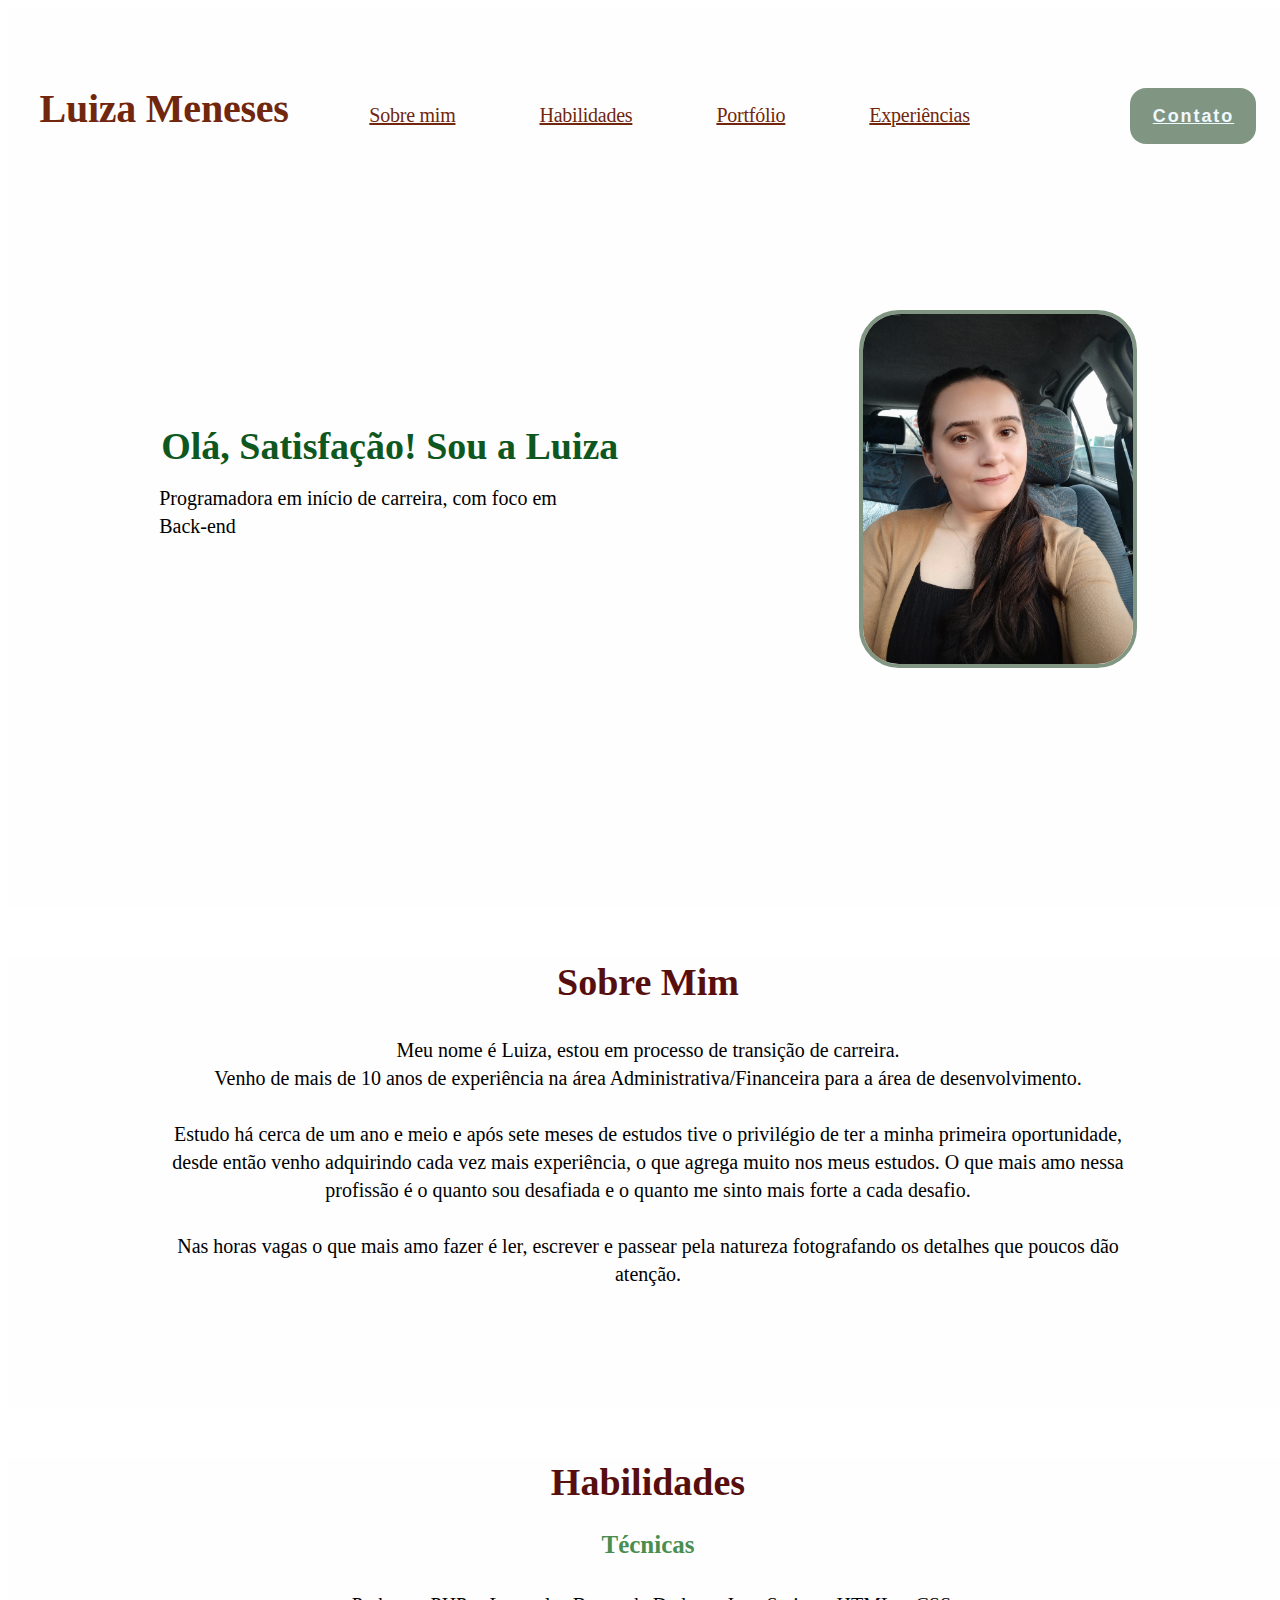
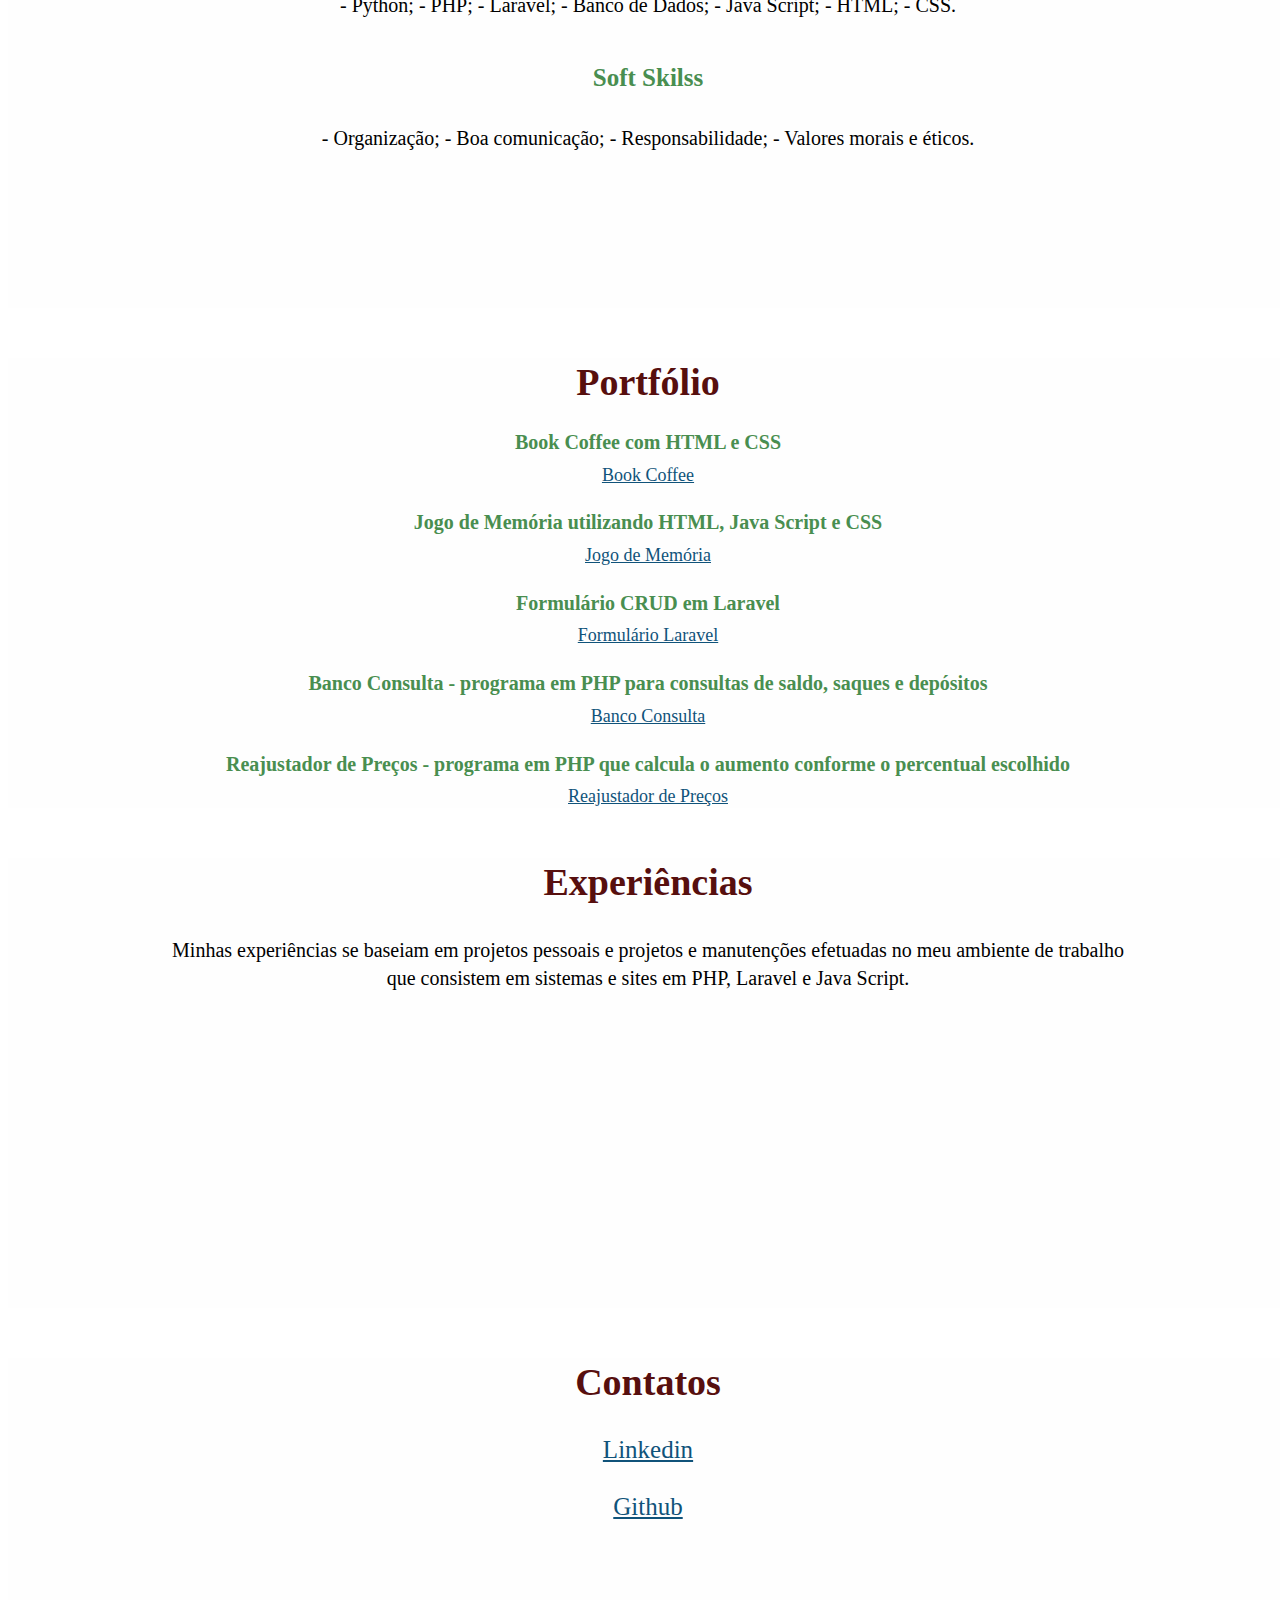
<file: index.html>
<!DOCTYPE html>
<html lang="pt-BR">
<head>
    <meta charset="UTF-8">
    <meta name="viewport" content="width=device-width, initial-scale=1.0">
    <title>Luiza Meneses</title>
    <link rel="stylesheet" href="stylePortfolio.css">
</head>
<body>
    <section class="section-hero">
        <div class="barra-navegacao">
            <h1 class="titulo-navegacao">Luiza Meneses</h1>
            <div>
            <a class="links-navegacao" href="#sobre_mim">Sobre mim</a>
            <a class="links-navegacao" href="#habilidades">Habilidades</a>
            <a class="links-navegacao" href="#portfolio">Portfólio</a>
            <a class="links-navegacao" href="#experiencias">Experiências</a>
            </div>
            <button class="botao-contato-navegacao"><a href="#contato" style="color: aliceblue;">Contato</a></button>
        </div>
            <div class="hero-info">
                <div>
                    <h1 class="hero-info-title">Olá, Satisfação! Sou a Luiza</h1>
                    <p class="hero-info-subtitle">Programadora em início de carreira, com foco em <br>
                                                  Back-end</p>
                </div>     
        <div>
            <img class="hero-info-image" src="IMG_20241030_173626.jpg" alt="Perfil Luiza">
        </div>
        </div>
        <div>
        </div>
    </section>

    <section id ="sobre_mim" class="section-content">
        <h2>Sobre Mim</h2>
        <p>Meu nome é Luiza, estou em processo de transição de carreira. <br>Venho de mais de 10 anos de experiência na área Administrativa/Financeira 
            para a área de desenvolvimento. <br><br>
            Estudo há cerca de um ano e meio e após sete meses de estudos tive o privilégio de ter a minha primeira oportunidade, desde então venho adquirindo cada vez mais experiência, o que agrega muito nos meus estudos.
            O que mais amo nessa profissão é o quanto sou desafiada e o quanto me sinto mais forte a cada desafio. 
            <br><br>
            Nas horas vagas o que mais amo fazer é ler, escrever e passear pela natureza fotografando os detalhes que poucos dão atenção.
        </p>
    </section>

    <section id="habilidades" class="section-content">
        <h2>Habilidades</h2>
        <h3>Técnicas</h3>
        <p>
            - Python;
            - PHP;
            - Laravel;
            - Banco de Dados;
            - Java Script;
            - HTML; 
            - CSS.
        </p>

        <h3>Soft Skilss </h3>
        <p>
            - Organização; 
            - Boa comunicação;
            - Responsabilidade;
            - Valores morais e éticos.
        </p>
    </section>

    <section id="portfolio" class="section-content">
        <h2>Portfólio</h2>
        <h4>Book Coffee com HTML e CSS</h4>
        <a href="https://luizanmeneses.github.io/Book-Coffee/">Book Coffee</a>

        <h4>Jogo de Memória utilizando HTML, Java Script e CSS</h4>
        <a href="https://github.com/luizanmeneses/Memory-Birds">Jogo de Memória</a>

        <h4>Formulário CRUD em Laravel</h4>
        <a href="https://github.com/luizanmeneses/Formulario-Laravel">Formulário Laravel</a>

        <h4>Banco Consulta - programa em PHP para consultas de saldo, saques e depósitos</h4>
        <a href="https://github.com/luizanmeneses/banco-consulta">Banco Consulta</a>
        
        <h4>Reajustador de Preços - programa em PHP que calcula o aumento conforme o percentual escolhido</h4>
        <a href="https://github.com/luizanmeneses/Reajustador-de-Precos">Reajustador de Preços</a>
    </section>

    <section id="experiencias" class="section-content">
        <h2>Experiências</h2>
        <p>
            Minhas experiências se baseiam em projetos pessoais e projetos e manutenções efetuadas no meu ambiente de trabalho que consistem em sistemas
            e sites em PHP, Laravel e Java Script. 
        </p>
    </section>

    <section id="contato" class="section-content">
        <h2>Contatos</h2>
        <p>
            <a href="www.linkedin.com/in/luiza-meneses" style="font-size: 25px;">Linkedin</a><br><br>
            <a href="https://github.com/luizanmeneses" style="font-size: 25px;">Github</a>
        </p>
    </section>
</body>
</html>
</file>
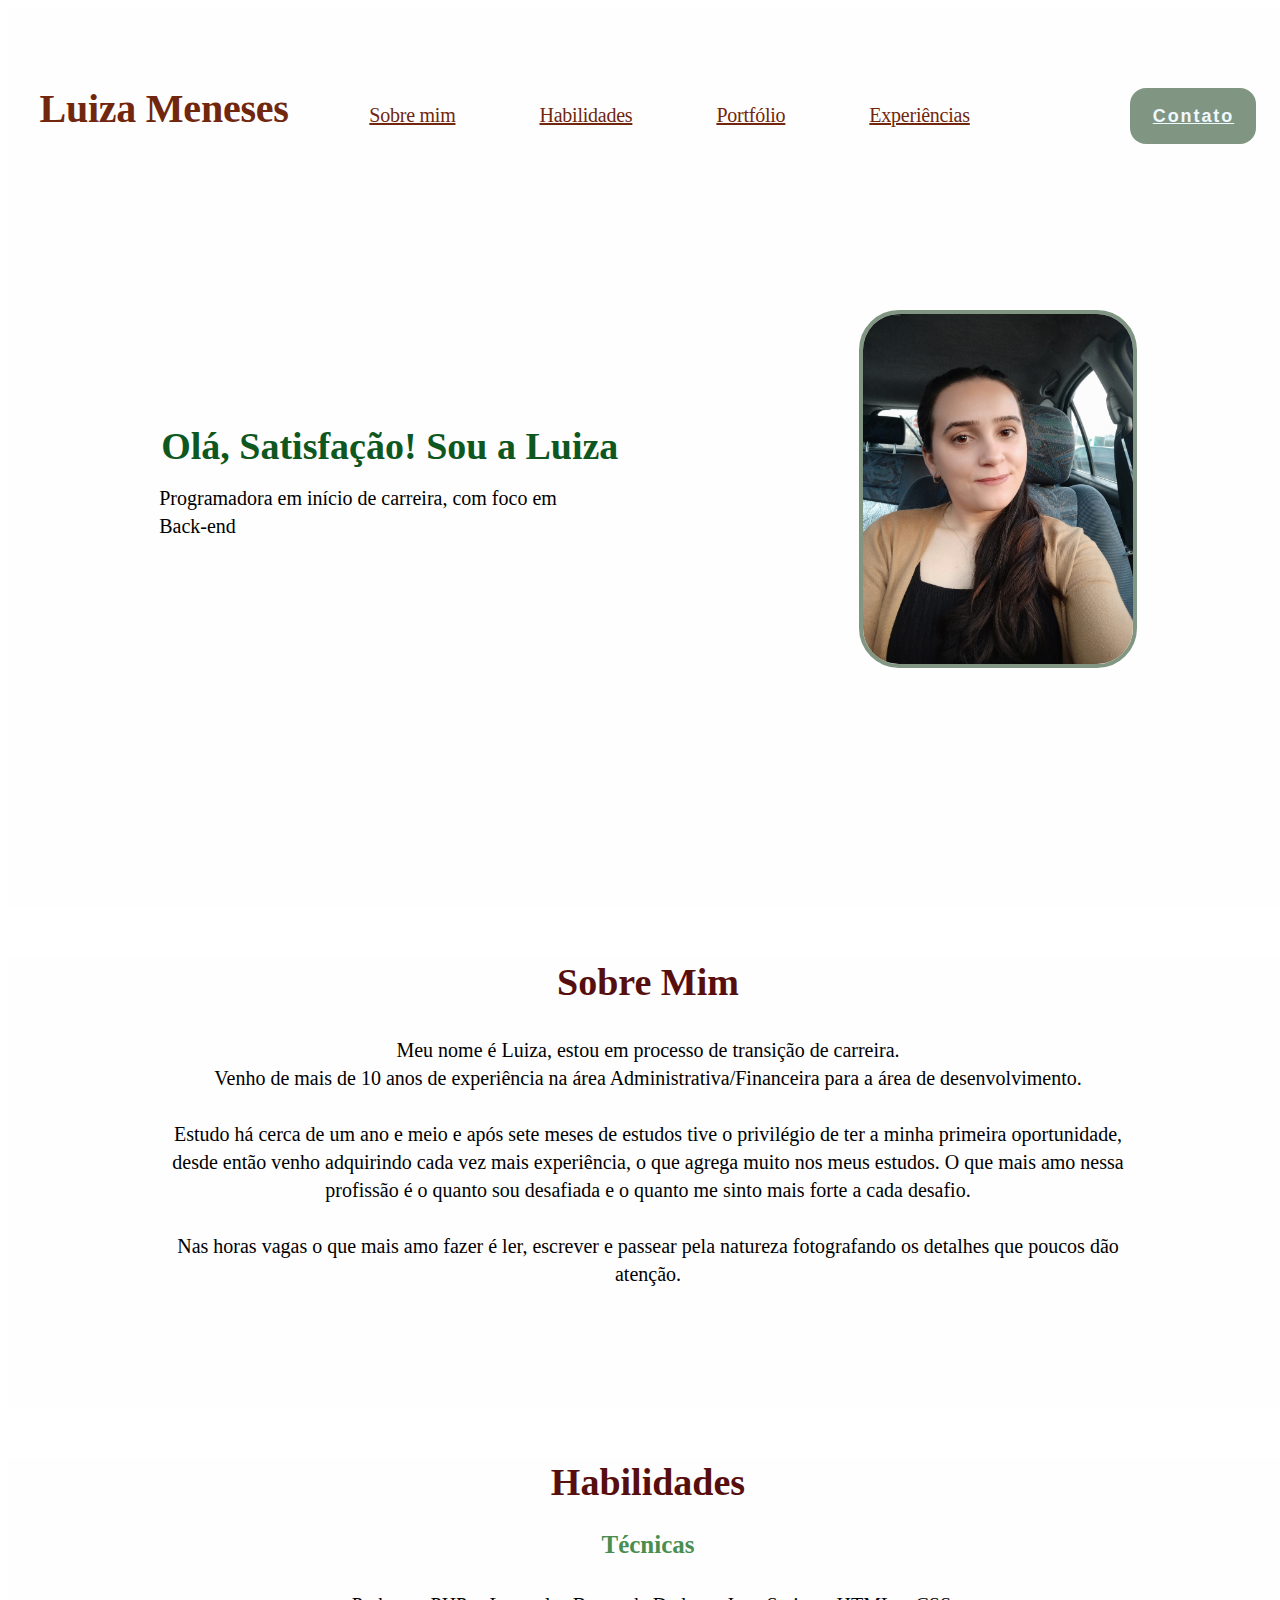
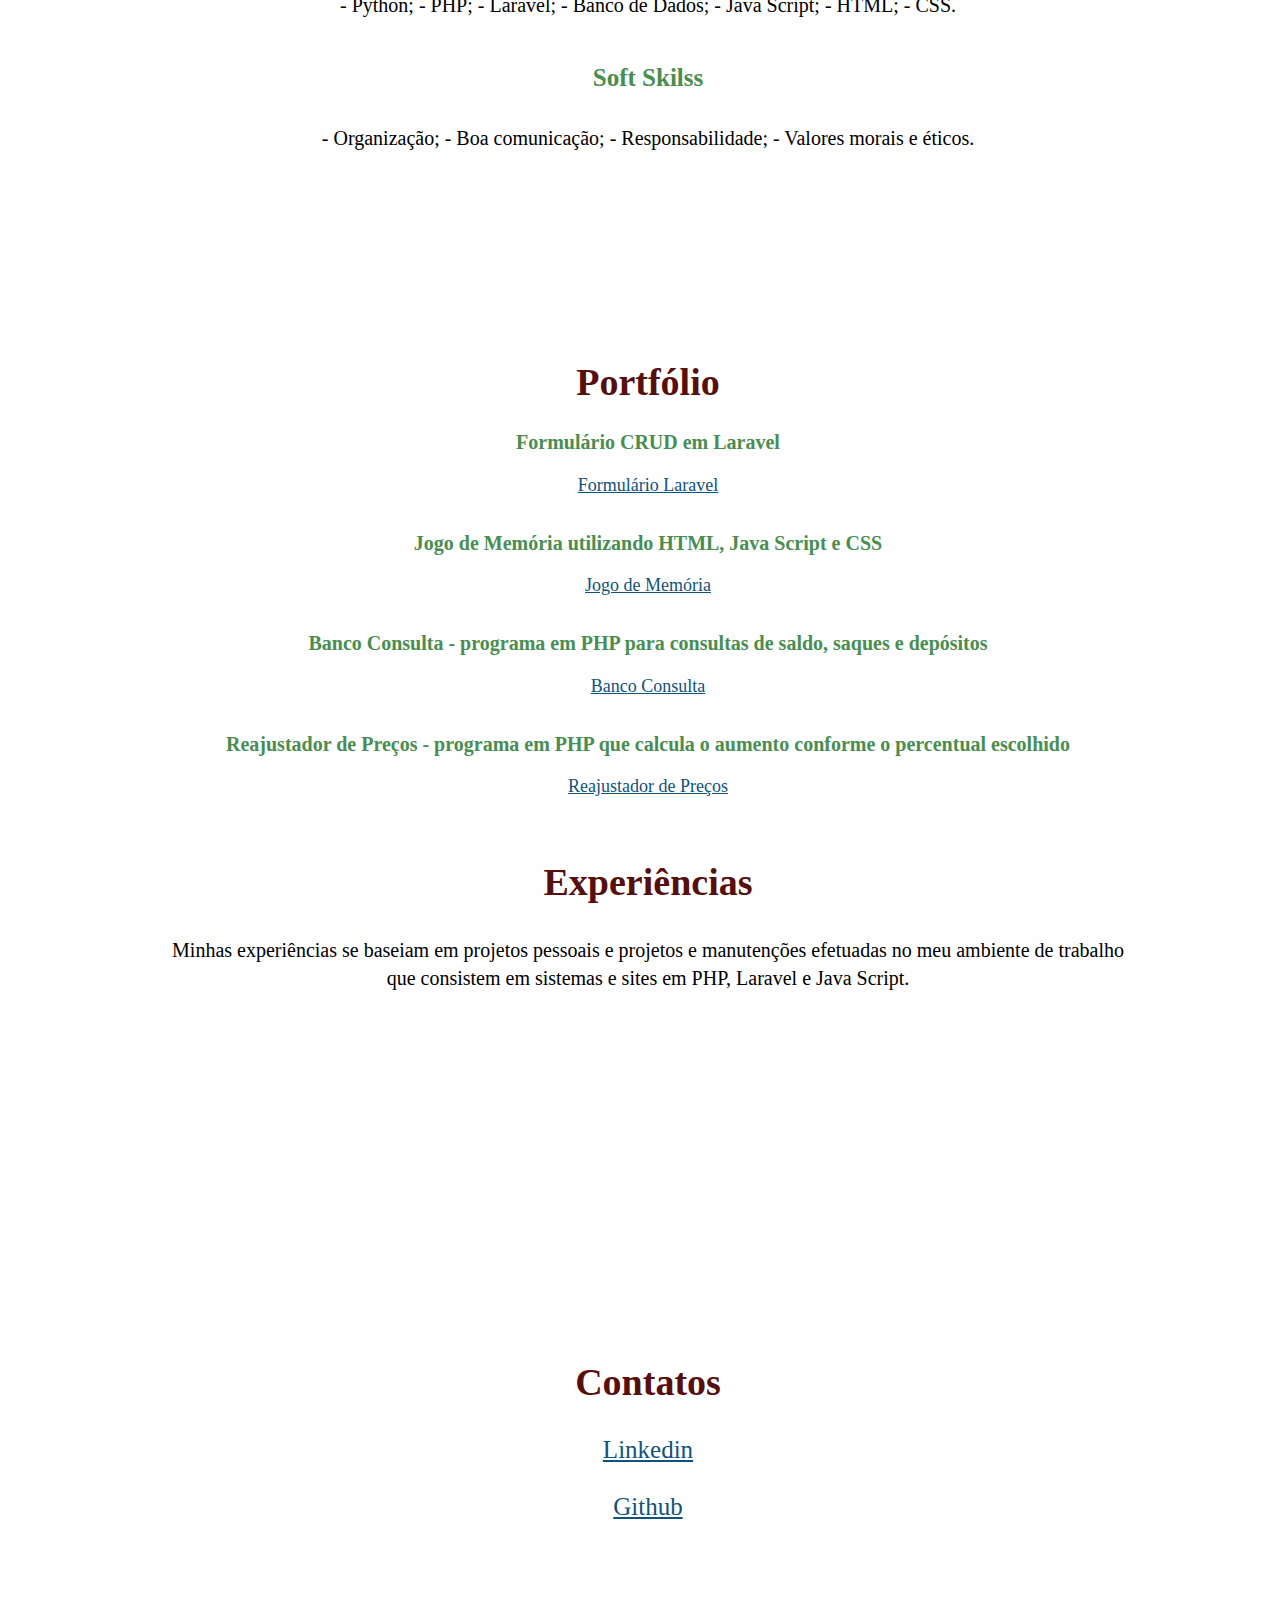
<file: Portfolio/portfolio.html>
<!DOCTYPE html>
<html lang="pt-BR">
<head>
    <meta charset="UTF-8">
    <meta name="viewport" content="width=device-width, initial-scale=1.0">
    <title>Luiza Meneses</title>
    <link rel="stylesheet" href="stylePortfolio.css">
</head>
<body>
    <section class="section-hero">
        <div class="barra-navegacao">
            <h1 class="titulo-navegacao">Luiza Meneses</h1>
            <div>
            <a class="links-navegacao" href="#sobre_mim">Sobre mim</a>
            <a class="links-navegacao" href="#habilidades">Habilidades</a>
            <a class="links-navegacao" href="#portfolio">Portfólio</a>
            <a class="links-navegacao" href="#experiencias">Experiências</a>
            </div>
            <button class="botao-contato-navegacao"><a href="#contato" style="color: aliceblue;">Contato</a></button>
        </div>
            <div class="hero-info">
                <div>
                    <h1 class="hero-info-title">Olá, Satisfação! Sou a Luiza</h1>
                    <p class="hero-info-subtitle">Programadora em início de carreira, com foco em <br>
                                                  Back-end</p>
                </div>     
        <div>
            <img class="hero-info-image" src="IMG_20241030_173626.jpg" alt="Perfil Luiza">
        </div>
        </div>
        <div>
        </div>
    </section>

    <section id ="sobre_mim" class="section-content">
        <h2>Sobre Mim</h2>
        <p>Meu nome é Luiza, estou em processo de transição de carreira. <br>Venho de mais de 10 anos de experiência na área Administrativa/Financeira 
            para a área de desenvolvimento. <br><br>
            Estudo há cerca de um ano e meio e após sete meses de estudos tive o privilégio de ter a minha primeira oportunidade, desde então venho adquirindo cada vez mais experiência, o que agrega muito nos meus estudos.
            O que mais amo nessa profissão é o quanto sou desafiada e o quanto me sinto mais forte a cada desafio. 
            <br><br>
            Nas horas vagas o que mais amo fazer é ler, escrever e passear pela natureza fotografando os detalhes que poucos dão atenção.
        </p>
    </section>

    <section id="habilidades" class="section-content">
        <h2>Habilidades</h2>
        <h3>Técnicas</h3>
        <p>
            - Python;
            - PHP;
            - Laravel;
            - Banco de Dados;
            - Java Script;
            - HTML; 
            - CSS.
        </p>

        <h3>Soft Skilss </h3>
        <p>
            - Organização; 
            - Boa comunicação;
            - Responsabilidade;
            - Valores morais e éticos.
        </p>
    </section>

    <section id="portfolio" class="section-content">
        <h2>Portfólio</h2>
        <h4>Formulário CRUD em Laravel</h4>
        <a href="https://github.com/luizanmeneses/Formulario-Laravel">Formulário Laravel</a>

        <h4>Jogo de Memória utilizando HTML, Java Script e CSS</h4>
        <a href="https://github.com/luizanmeneses/Memory-Birds">Jogo de Memória</a>

        <h4>Banco Consulta - programa em PHP para consultas de saldo, saques e depósitos</h4>
        <a href="https://github.com/luizanmeneses/banco-consulta">Banco Consulta</a>

        <h4>Reajustador de Preços - programa em PHP que calcula o aumento conforme o percentual escolhido</h4>
        <a href="https://github.com/luizanmeneses/Reajustador-de-Precos">Reajustador de Preços</a>
    </section>

    <section id="experiencias" class="section-content">
        <h2>Experiências</h2>
        <p>
            Minhas experiências se baseiam em projetos pessoais e projetos e manutenções efetuadas no meu ambiente de trabalho que consistem em sistemas
            e sites em PHP, Laravel e Java Script. 
        </p>
    </section>

    <section id="contato" class="section-content">
        <h2>Contatos</h2>
        <p>
            <a href="www.linkedin.com/in/luiza-meneses" style="font-size: 25px;">Linkedin</a><br><br>
            <a href="https://github.com/luizanmeneses" style="font-size: 25px;">Github</a>
        </p>
    </section>
</body>
</html>
</file>
<file: stylePortfolio.css>
.section-hero{/*É uma seção geral e ela tem o tam da tela, dentro dela tem outras*/
    display: flex;
    flex-direction: column;
    align-items: center;
    justify-content: flex-start;
    width: 100vw;
    height: 100vh;
    background-color: #FEFEFE;
}

.barra-navegacao{
    display: flex;
    width: 1217px;
    height: 72px;
    flex-direction: row;
    align-items: baseline;/*Pra que fiquem na mesma linha*/
    justify-content: space-between;/* pra que fiquem separados, distantes uns dos outros*/
    margin-top: 50px;
}

.titulo-navegacao{
    color: #71270d;
    font-size: 40px;
    letter-spacing: -0.015rem;
    font-weight: bold;
}

.links-navegacao{
    color: #71270d;
    font-size: 20px;
    letter-spacing: -0.015rem;
    margin-right: 80px; /*distância entre os itens de navegacao*/
    
}

.botao-contato-navegacao{
    width: 126px;
    height: 56px;
    border-radius: 16px;
    background-color: #819682;
    border-width: 0px; 
    color: #FEFEFE;
    font-size: 16px;
    font-weight: bold;
    letter-spacing: 0.12rem;
}
.hero-info{/*Div das informações*/
    display: flex;
    flex-direction: row;/*Pq nesse caso temos dois blocos (um texto e outro img)*/
    align-items:center;
    justify-content:space-around;
    width: 1216px;
    height: 594px;
    padding-top: 64px;
}
.hero-info-title{/*esse então é somente do h1 dessa segunda parte*/
    font-size: 38px;
    font-weight: bold;
    color: #0e571e;
    margin: 2px;/*pra diminuir a margem entre o titulo e o paragrafo q de praxe já é definido*/
}
.hero-info-subtitle{
    font-size: 20px;
    line-height: 28px;
    max-width: 100%;/*Largura pra acompanhar o titulo*/  
    margin-top: 16px;/*Margem do titulo ao subt*/
    
}
.hero-info-image{
    height: 350px;
    width: 270px;
    border-radius: 40px;
    border-color: #819682;
    border-width: 4px;
    border-style: solid;
}
h2{/*esse então é somente do h2*/
    font-size: 38px;
    font-weight: bold;
    color: #570f0e;
    margin: 2px;/*pra diminuir a margem entre o titulo e o paragrafo q de praxe já é definido*/
}
h3{
    font-size: 25px;
    font-weight: bold;
    color: #498e50;
    margin: 2px;/*pra diminuir a margem entre o titulo e o paragrafo q de praxe já é definido*/
    margin-top: 25px;
    text-align:justify;
}
h4{
    font-size: 20px;
    font-weight: bold;
    color: #498e50;
    margin: 10px;/*pra diminuir a margem entre o titulo e o paragrafo q de praxe já é definido*/
    margin-top: 25px;
    text-align:justify;
}
.section-content{/*s*/
    display: flex;
    flex-direction: column;
    align-items: center;
    justify-content: flex-start;
    width: 100vw;
    height: 50vh;
    background-color: #FEFEFE;
    text-align: center;
    margin-top: 50px;
}
.section-content p{
    font-size: 20px;
    line-height: 28px;
    max-width: 75%;/*Largura do texto dentro da página*/  
    margin-top: 30px;/*Margem do titulo ao subt*/
    
}
a{
    color:#10537a;
    font-size: 18px;
    margin-block: auto;
}
</file>
<file: Portfolio/stylePortfolio.css>
.section-hero{/*É uma seção geral e ela tem o tam da tela, dentro dela tem outras*/
    display: flex;
    flex-direction: column;
    align-items: center;
    justify-content: flex-start;
    width: 100vw;
    height: 100vh;
    background-color: #FEFEFE;
}

.barra-navegacao{
    display: flex;
    width: 1217px;
    height: 72px;
    flex-direction: row;
    align-items: baseline;/*Pra que fiquem na mesma linha*/
    justify-content: space-between;/* pra que fiquem separados, distantes uns dos outros*/
    margin-top: 50px;
}

.titulo-navegacao{
    color: #71270d;
    font-size: 40px;
    letter-spacing: -0.015rem;
    font-weight: bold;
}

.links-navegacao{
    color: #71270d;
    font-size: 20px;
    letter-spacing: -0.015rem;
    margin-right: 80px; /*distância entre os itens de navegacao*/
    
}

.botao-contato-navegacao{
    width: 126px;
    height: 56px;
    border-radius: 16px;
    background-color: #819682;
    border-width: 0px; 
    color: #FEFEFE;
    font-size: 16px;
    font-weight: bold;
    letter-spacing: 0.12rem;
}
.hero-info{/*Div das informações*/
    display: flex;
    flex-direction: row;/*Pq nesse caso temos dois blocos (um texto e outro img)*/
    align-items:center;
    justify-content:space-around;
    width: 1216px;
    height: 594px;
    padding-top: 64px;
}
.hero-info-title{/*esse então é somente do h1 dessa segunda parte*/
    font-size: 38px;
    font-weight: bold;
    color: #0e571e;
    margin: 2px;/*pra diminuir a margem entre o titulo e o paragrafo q de praxe já é definido*/
}
.hero-info-subtitle{
    font-size: 20px;
    line-height: 28px;
    max-width: 100%;/*Largura pra acompanhar o titulo*/  
    margin-top: 16px;/*Margem do titulo ao subt*/
    
}
.hero-info-image{
    height: 350px;
    width: 270px;
    border-radius: 40px;
    border-color: #819682;
    border-width: 4px;
    border-style: solid;
}
h2{/*esse então é somente do h2*/
    font-size: 38px;
    font-weight: bold;
    color: #570f0e;
    margin: 2px;/*pra diminuir a margem entre o titulo e o paragrafo q de praxe já é definido*/
}
h3{
    font-size: 25px;
    font-weight: bold;
    color: #498e50;
    margin: 2px;/*pra diminuir a margem entre o titulo e o paragrafo q de praxe já é definido*/
    margin-top: 25px;
    text-align:justify;
}
h4{
    font-size: 20px;
    font-weight: bold;
    color: #498e50;
    margin: 10px;/*pra diminuir a margem entre o titulo e o paragrafo q de praxe já é definido*/
    margin-top: 25px;
    text-align:justify;
}
.section-content{/*s*/
    display: flex;
    flex-direction: column;
    align-items: center;
    justify-content: flex-start;
    width: 100vw;
    height: 50vh;
    background-color: #FEFEFE;
    text-align: center;
    margin-top: 50px;
}
.section-content p{
    font-size: 20px;
    line-height: 28px;
    max-width: 75%;/*Largura do texto dentro da página*/  
    margin-top: 30px;/*Margem do titulo ao subt*/
    
}
a{
    color:#10537a;
    font-size: 18px;
    margin-block: auto;
}
</file>
